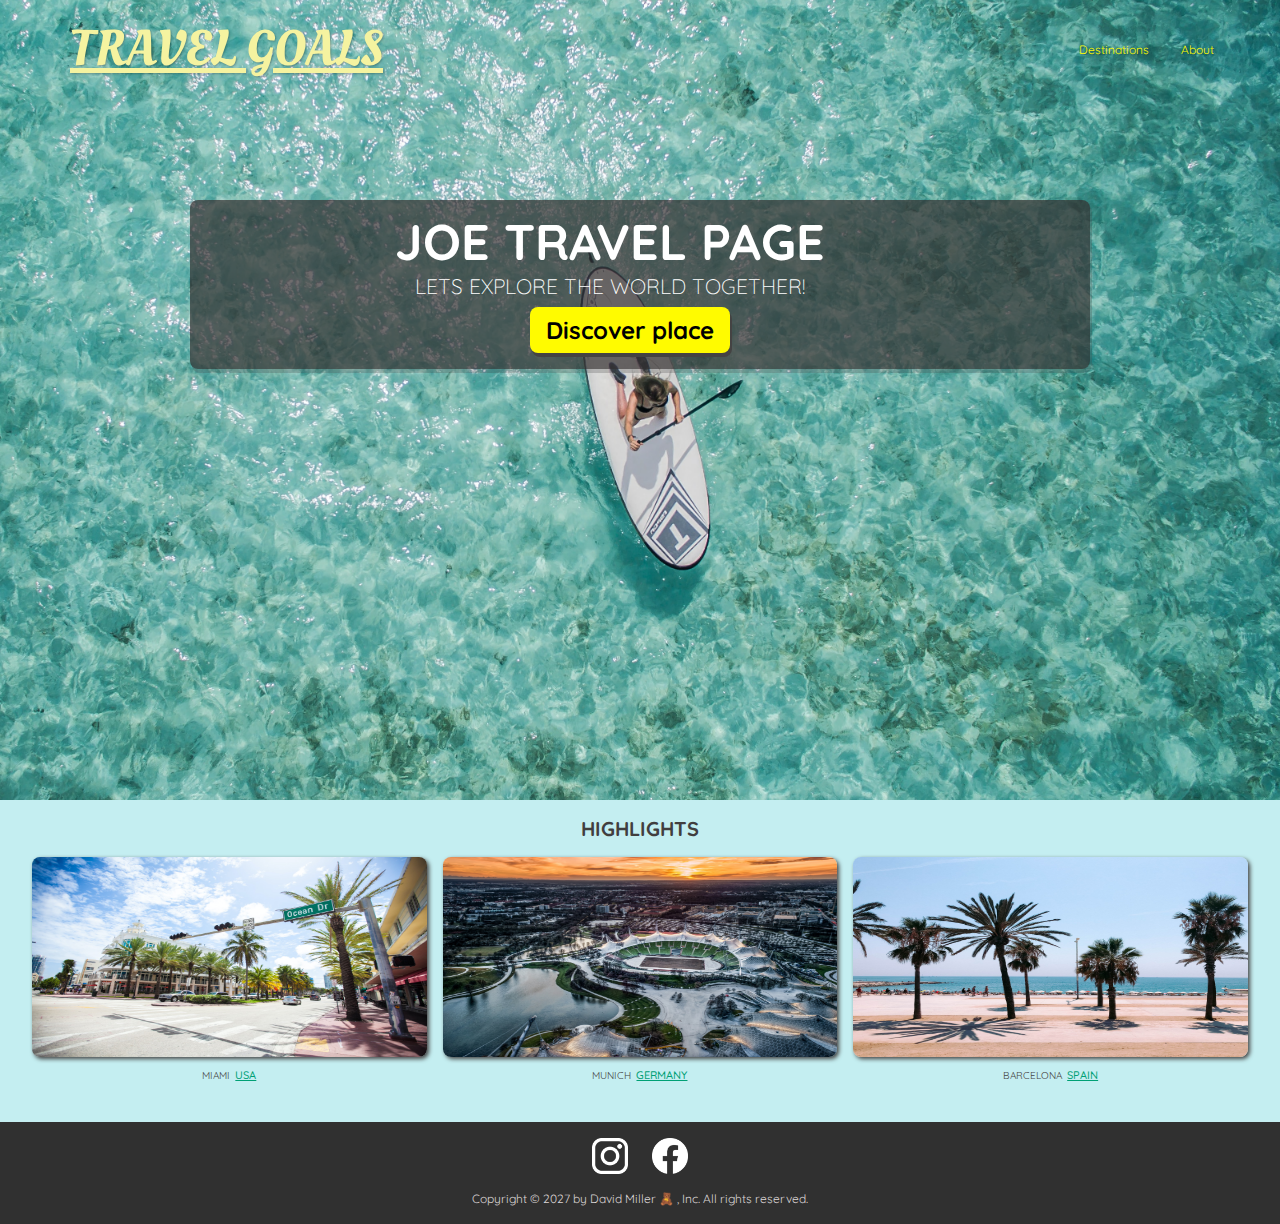
<file: index.html>
<!DOCTYPE html>
<html lang="en">
  <head>
    <meta charset="UTF-8" />
    <meta http-equiv="X-UA-Compatible" content="IE=edge" />
    <meta name="viewport" content="width=device-width, initial-scale=1.0" />
    <!-- LINK CSS STYLESHEETS-->
    <link rel="stylesheet" href="css/navbar.css" />
    <link rel="stylesheet" href="css/shared.css" />
    <link rel="stylesheet" href="css/styles.css" />
    <link rel="stylesheet" href="css/footer.css" />
    <!-- GOOGLE FONTS -->
    <link
      href="https://fonts.googleapis.com/css2?family=Raleway:wght@700&family=Oleo+Script:wght@700&family=Quicksand:wght@300;500;700&display=swap"
      rel="stylesheet"
    />
    <title>Travel Goals</title>
  </head>
  <body>
    <header class="header">
      <!-- Nav section -->
      <nav class="nav--bar">
        <div class="header--logo">
          <a href="./index.html">TRAVEL GOALS</a>
        </div>
        <ul class="nav--links">
          <li><a href="./places.html">Destinations</a></li>
          <li><a href="./about.html">About</a></li>
        </ul>
      </nav>
    </header>
    <main>
      <!-- Body section -->
      <section class="hero--section">
        <div class="hero--content">
          <h1 class="hero--heading">Joe travel page</h1>
          <p class="hero--description">Lets explore the world together!</p>
          <a href="./places.html" class="btn btn--places">Discover place</a>
        </div>
      </section>
      <!-- Hightlights section -->
      <section class="highlight--section">
        <h2 class="highlight--heading">Highlights</h2>
        <div class="highlight--gallery">
          <figure>
            <img src="./img/places/miami.jpeg" alt="miami-usa" />
            <figcaption class="highlight--description">
              Miami
              <a
                class="highlight--links"
                target="_blank"
                href="https://en.wikipedia.org/wiki/Miami"
                >Usa</a
              >
            </figcaption>
          </figure>
          <figure>
            <img src="./img/places/munich.jpeg" alt="munich-germany" />
            <figcaption class="highlight--description">
              Munich
              <a
                class="highlight--links"
                target="_blank"
                href="https://en.wikipedia.org/wiki/Munich"
                >Germany</a
              >
            </figcaption>
          </figure>
          <figure>
            <img
              class="places--img"
              src="./img/places/barcelona.jpeg"
              alt="barcelona-spain"
            />
            <figcaption class="highlight--description">
              Barcelona
              <a
                class="highlight--links"
                target="_blank"
                href="https://en.wikipedia.org/wiki/Barcelona"
                >Spain</a
              >
            </figcaption>
          </figure>
        </div>
      </section>
      <!-- Footer Section -->
      <footer class="footer--section">
        <ul class="footer--icons">
          <li>
            <a href="https://www.instagram.com/" target=""
              ><img
                class="social--icons"
                src="./img/icons/instagram.png"
                alt="instagram-icon"
            /></a>
          </li>
          <li>
            <a href="https://www.facebook.com/" target="_blank"
              ><img
                class="social--icons"
                src="./img/icons/facebook.png"
                alt="facebook-icon"
            /></a>
          </li>
        </ul>
        <p class="footer--copyright">
          Copyright &copy; 2027 by David Miller 🧸 , Inc. All rights reserved.
        </p>
      </footer>
    </main>
  </body>
</html>
</file>
<file: css/navbar.css>
/**************************/
/*  Header and NavBar section */
/**************************/

.header {
  position: absolute;
  padding: 1.5rem 6rem;
  width: 100%;
  top: 0;
  left: 0;
}

.nav--bar {
  display: flex;
  justify-content: space-between;
  align-items: center;
}

.header--logo a {
  font-family: 'Oleo Script', cursive;
  color: rgb(245, 243, 160);
  font-size: 5rem;
  text-transform: capitalize;
  padding: 1rem;
  text-shadow: 0.1rem 0.1rem 0.2rem rgb(0, 0, 0, 0.25);
}

.nav--links {
  display: flex;
  gap: 2rem;

  list-style: none;
  text-shadow: 0.1rem 0.1rem 0.1rem rgb(0, 0, 0, 0.25);
  border-radius: 0.6rem;
}

.nav--links a {
  font-size: 1.2rem;
  text-decoration: none;
  color: rgb(255, 251, 0);
  padding: 0.6rem;
}

.nav--links a:hover,
.nav--links a:active {
  background-color: rgb(255, 251, 0);
  color: rgb(93, 90, 90);
  border-radius: 0.8rem;
}
</file>
<file: css/shared.css>
/**************************/
/* General Re-Useble Componets */
/**************************/

* {
  padding: 0;
  margin: 0;
  box-sizing: border-box;
}

html {
  font-size: 62.5%;
}

body {
  font-family: 'Quicksand', sans-serif;
}

.grid {
  display: grid;
  column-gap: 6.4rem;
  row-gap: 9.6rem;
}

.grid--3-cols {
  grid-template-columns: repeat(3, 1fr);
}
</file>
<file: css/styles.css>
/**************************/
/*  Hero section */
/**************************/

.hero--section {
  height: 80rem;
  background-image: url(../img/places/ocean.jpeg);
  background-position: center;
  background-size: cover;
}

.hero--content {
  width: 90rem;
  background-color: rgb(51, 47, 47, 0.7);
  border-radius: 0.8rem;
  text-align: center;
  padding: 1rem 7rem 7rem 1rem;
  margin: 0 auto;
  position: relative;
  top: 25%;
  box-shadow: 0.2rem 0.4rem rgb(68, 67, 67, 0.25);
}

.hero--heading {
  font-size: 5rem;
  font-family: 'Raleway' sans-serif;
  color: #fff;
  text-transform: uppercase;
}

.hero--description {
  color: #fff;
  text-transform: uppercase;
  font-size: 2.1rem;
  font-weight: 300;
}

.btn:hover,
.btn:active {
  background-color: rgb(255, 230, 0);
}

.btn--places {
  position: absolute;
  background-color: rgb(255, 251, 0);
  box-shadow: 0.2rem 0.4rem rgb(68, 67, 67);
  font-size: 2.4rem;
  font-weight: bold;
  text-decoration: none;
  color: black;
  border-radius: 0.8rem;
  margin-top: 0.8rem;
  padding: 0.8rem 1.6rem;
  right: 36rem;
}

/**************************/
/*  Hightlight section */
/**************************/

.highlight--section {
  background-color: rgb(196, 238, 241);
  text-align: center;
  padding: 1.6rem;
}

.highlight--heading {
  color: rgb(65, 62, 63);
  font-size: 2rem;
  text-transform: uppercase;
}

.highlight--gallery {
  display: grid;
  grid-template-columns: repeat(3, 1fr);
  gap: 1.6rem;
  padding: 1.6rem;
}

.highlight--item {
  overflow: hidden;
}

.highlight--gallery img {
  object-fit: fill;
  height: 20rem;
  width: 100%;
  border-radius: 0.8rem;
  transition: all 0.4s;
  box-shadow: 0.2rem 0.2rem 0.4rem rgb(68, 67, 67);
}

.highlight--gallery img:hover {
  transform: scale(0.9);
}

.highlight--description {
  color: rgb(68, 68, 68);
  text-transform: uppercase;
  margin: 0.8rem;
}

.highlight--links {
  font-size: 1.1rem;
  font-weight: 500;
  display: inline-block;
  color: rgb(0, 160, 117);
  margin-left: 0.2rem;
}

.highlight--links:hover {
  color: rgb(0, 122, 100);
  transform: scale(1.1);
}
</file>
<file: css/footer.css>
/**************************/
/*  Footer section */
/**************************/

.footer--section {
  padding: 1.6rem;
  background-color: rgb(48, 48, 48);
}
.social-links {
  list-style: none;
  display: flex;
  gap: 2.4rem;
}

.footer--icons {
  list-style: none;
  display: flex;
  justify-content: center;
  align-items: center;
  gap: 2.4rem;
}
.social--icons {
  height: 3.6rem;
  width: 3.6rem;
  margin-bottom: 1.2rem;
}

.footer--copyright {
  text-align: center;
  font-size: 1.2rem;
  line-height: 1.6;
  color: rgb(220, 214, 214);
  margin-top: auto;
}
</file>
